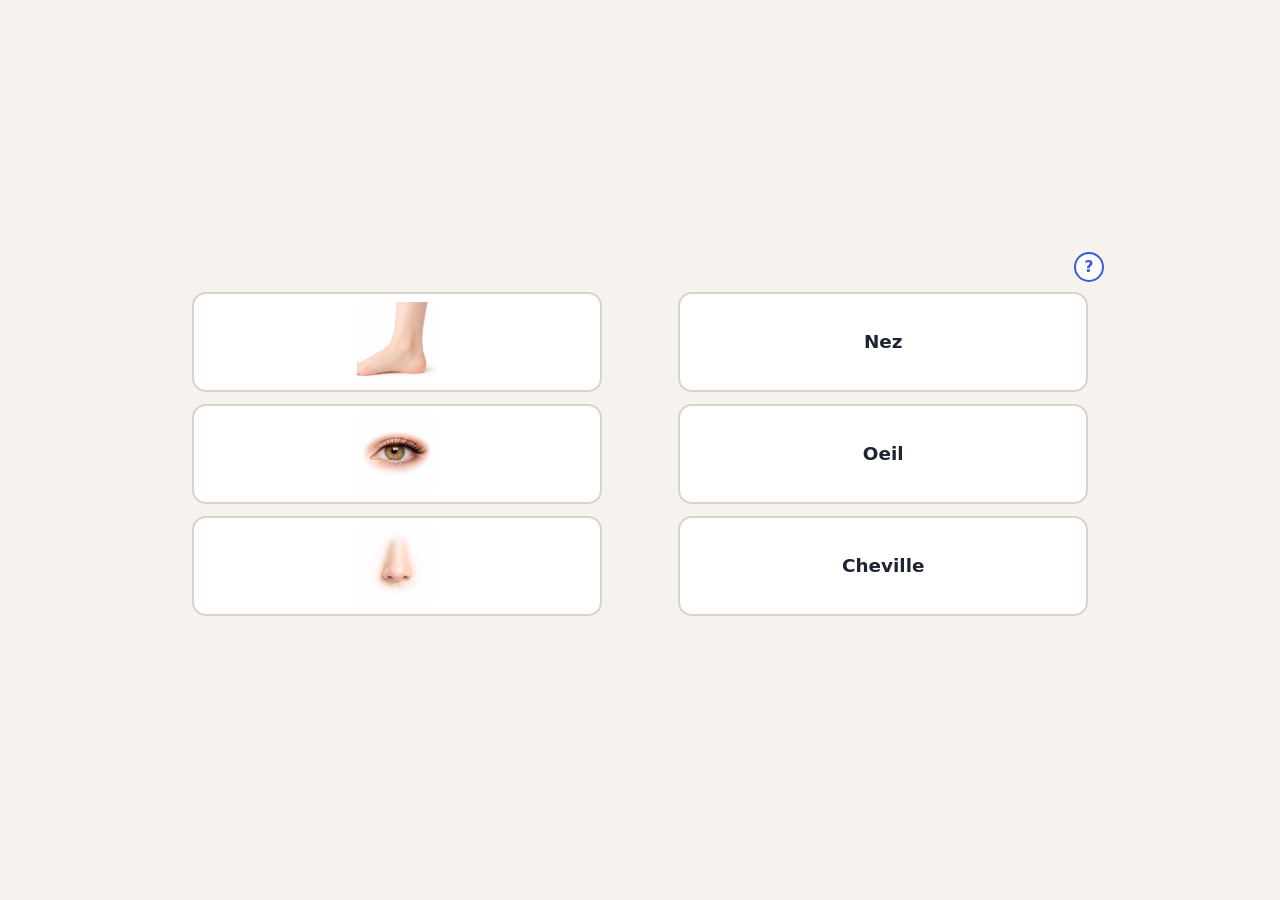
<file: exercices/association/index.html>
<!DOCTYPE html>
<html lang="fr">
<head>
  <meta charset="UTF-8">
  <meta name="viewport" content="width=device-width, initial-scale=1">
  <title>Association image / mot</title>
  <link rel="stylesheet" href="/exercices/association/style.css">
  <link rel="stylesheet" href="/exercices/stylesHeaderExercices.css">
</head>

<body>
  <div id="site-header"></div>
  <main class="exercise-frame">
    <div class="exercise-help">
      <button class="help-button" type="button" aria-label="Afficher les informations de l'exercice" aria-describedby="exercise-help-text">?</button>
      <div id="exercise-help-text" class="help-tooltip" role="tooltip">
        <strong>Associe chaque image à son mot</strong>
        <span>Clique sur une image, puis sur le mot qui lui correspond (ou l'inverse).</span>
      </div>
    </div>

    <section class="answers" aria-label="Réponses trouvées">
      <div id="answers-list" class="answers-list"></div>
    </section>

    <div id="board" class="board">
      <div id="col-images" class="col"></div>
      <div id="col-words" class="col"></div>
    </div>
  </main>

  <button id="next-exercise" class="next-exercise" type="button" aria-label="Recommencer l'exercice" hidden>→</button>

  <script src="/exercices/association/data.js"></script>
  <script src="/generateur/exercise_generator.js"></script>
  <script src="/exercices/association/script.js"></script>

  <script src="/components.js"></script>
</body>
</html>
</file>
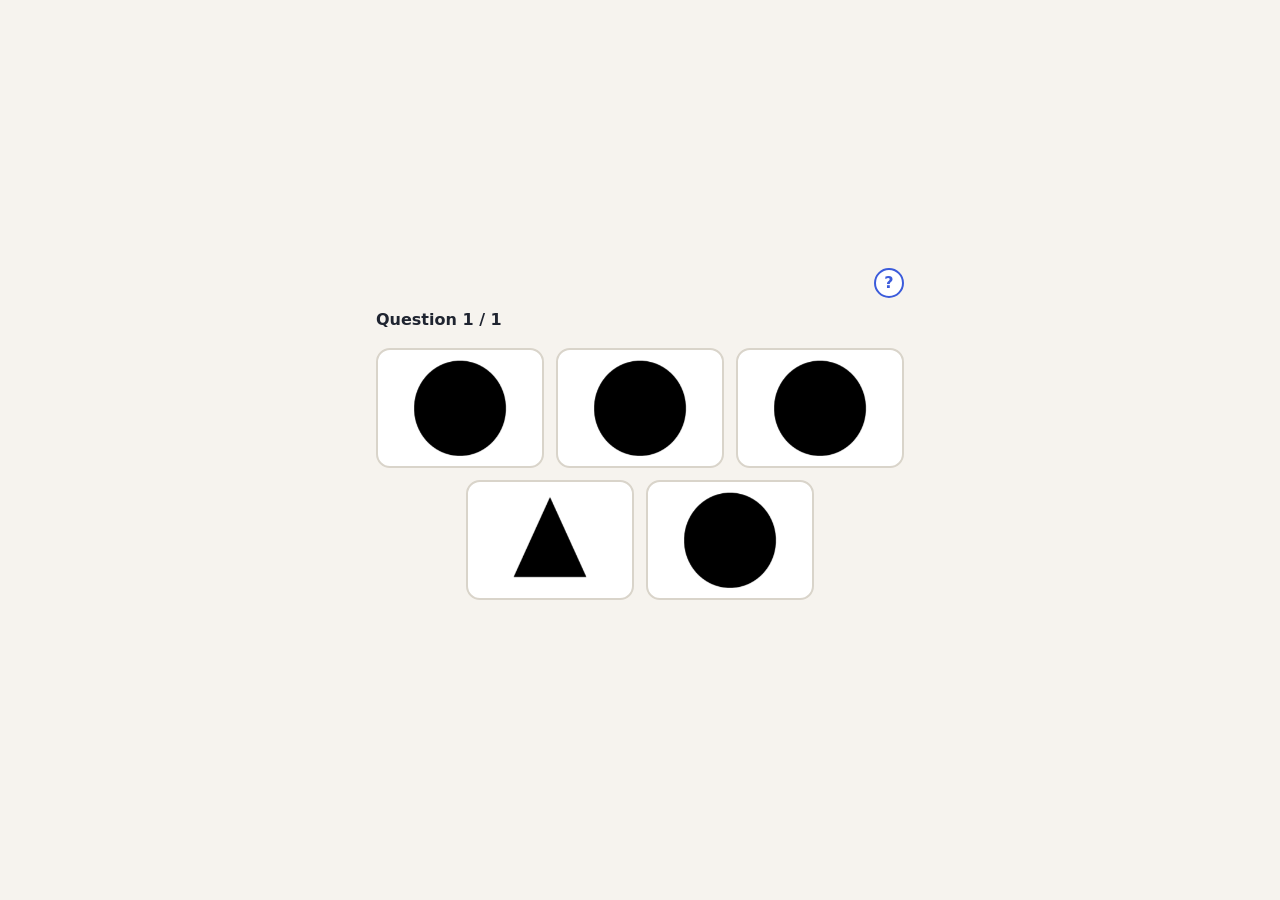
<file: exercices/intrus/index.html>
<!DOCTYPE html>
<html lang="fr">
<head>
  <meta charset="UTF-8">
  <meta name="viewport" content="width=device-width, initial-scale=1">
  <title>Trouve l'intrus</title>
  <link rel="stylesheet" href="/exercices/intrus/style.css">
  <link rel="stylesheet" href="/exercices/stylesHeaderExercices.css">

</head>
<body>
  <div id="site-header"></div>
  <main class="exercise-frame">
    <div class="exercise-help">
      <button class="help-button" type="button" aria-label="Afficher les informations de l'exercice" aria-describedby="exercise-help-text">?</button>
      <div id="exercise-help-text" class="help-tooltip" role="tooltip">
        <strong>Trouve l'intrus</strong>
        <span>Un seul élément n'a pas de lien avec les autres. Lequel&nbsp;?</span>
      </div>
    </div>

    <p id="progress" class="progress">Question 1 / 1</p>
    <div id="choices" class="choices"></div>

    <!-- Annonce vocale pour les lecteurs d'écran (invisible à l'écran) -->
    <p id="sr" class="sr-only" role="status"></p>
  </main>

  <button id="next-exercise" class="next-exercise" type="button" aria-label="Recommencer l'exercice" hidden>→</button>

  <script src="data.js"></script>
  <script src="/generateur/exercise_generator.js"></script>
  <script src="script.js"></script>

  <script src="/components.js"></script>
</body>
</html>
</file>
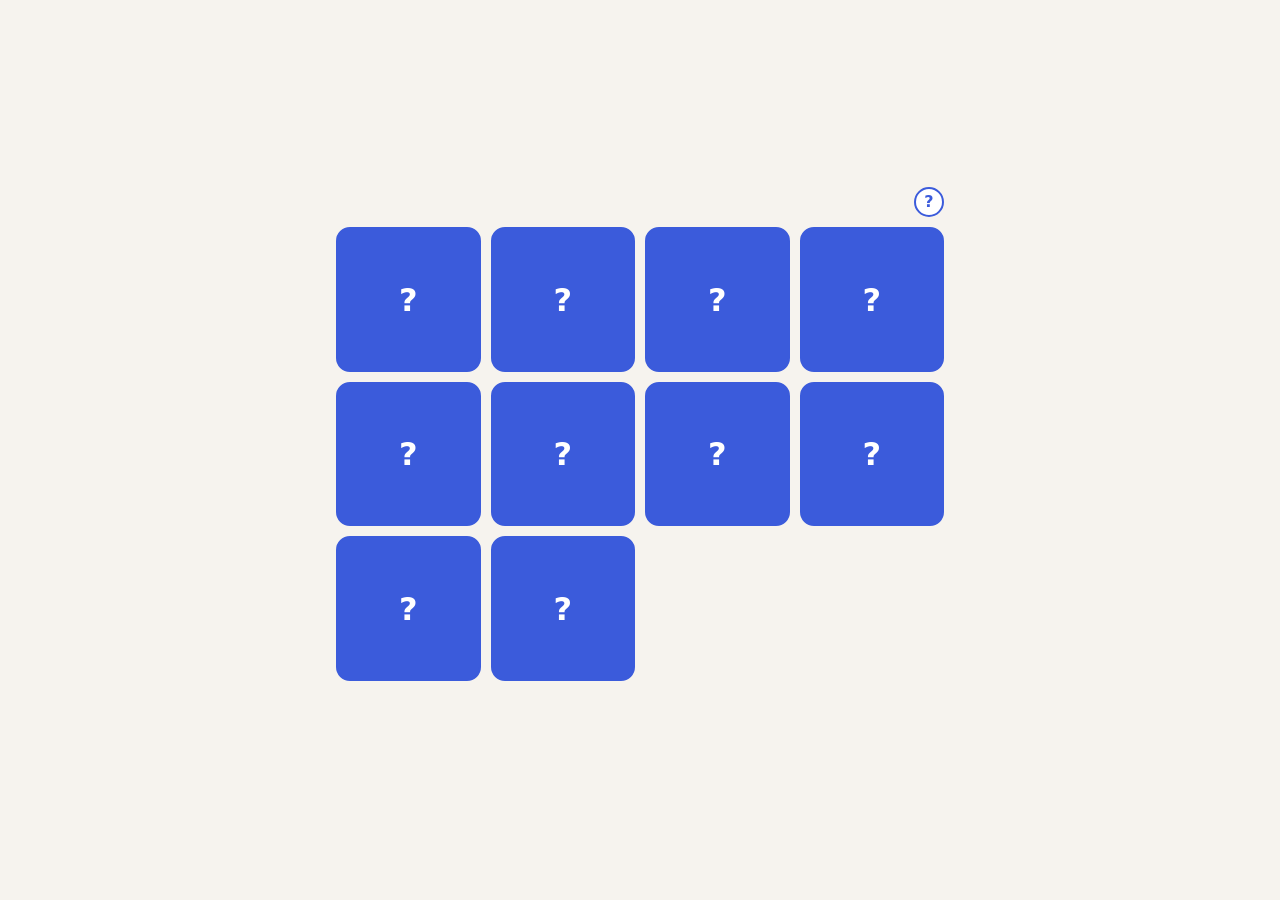
<file: exercices/memory/index.html>
<!DOCTYPE html>
<html lang="fr">
<head>
  <meta charset="UTF-8">
  <meta name="viewport" content="width=device-width, initial-scale=1">
  <title>Memory</title>
  <link rel="stylesheet" href="/exercices/memory/style.css">
  <link rel="stylesheet" href="/exercices/stylesHeaderExercices.css">
</head>

<body>
  <div id="site-header"></div>
  <main class="exercise-frame">
    <div class="exercise-help">
      <button class="help-button" type="button" aria-label="Afficher les informations de l'exercice" aria-describedby="exercise-help-text">?</button>
      <div id="exercise-help-text" class="help-tooltip" role="tooltip">
        <strong>Memory</strong>
        <span>Retrouve les paires&nbsp;: chaque image est associée à son mot.</span>
      </div>
    </div>

    <div id="grid" class="grid"></div>
  </main>

  <button id="next-exercise" class="next-exercise" type="button" aria-label="Recommencer l'exercice" hidden>→</button>

  <script src="data.js"></script>
  <script src="/generateur/exercise_generator.js"></script>
  <script src="script.js"></script>

  <script src="/components.js"></script>
</body>
</html>
</file>
<file: exercices/association/style.css>
:root {
  --bg: #f6f3ee;
  --card: #ffffff;
  --ink: #1f2430;
  --muted: #6b7280;
  --accent: #3b5bdb;
  --ok: #2f9e44;
  --ko: #e03131;
  --radius: 14px;
}
* { box-sizing: border-box; }
body {
  margin: 0;
  font-family: system-ui, -apple-system, "Segoe UI", Roboto, sans-serif;
  background: var(--bg);
  color: var(--ink);
  line-height: 1.5;
}
main {
  width: min(100%, 960px);
  margin-inline: auto;
  padding: 56px clamp(12px, 4vw, 32px) 48px;
}
.exercise-frame {
  position: relative;
  --item-height: clamp(64px, calc((100vh - 220px) / var(--association-rows, 4)), 100px);
  --column-gap: clamp(12px, 6vw, 80px);
}
.exercise-help { position: absolute; top: 16px; right: 16px; z-index: 2; }
.help-button {
  width: 30px; height: 30px; padding: 0;
  border: 2px solid var(--accent); border-radius: 50%;
  background: var(--card); color: var(--accent);
  font: inherit; font-weight: 700; cursor: help;
}
.help-button:hover, .help-button:focus-visible { background: var(--accent); color: #fff; }
.help-button:focus-visible { outline: 3px solid rgb(59 91 219 / .3); outline-offset: 2px; }
.help-tooltip {
  position: absolute; top: calc(100% + 8px); right: 0;
  display: grid; gap: 4px; width: min(280px, calc(100vw - 32px));
  padding: 12px; border: 1px solid #d9d4ca; border-radius: var(--radius);
  background: var(--card); box-shadow: 0 8px 24px rgb(31 36 48 / .15);
  color: var(--ink); opacity: 0; pointer-events: none;
  transform: translateY(-4px); transition: opacity .12s, transform .12s;
}
.help-tooltip span { color: var(--muted); }
.exercise-help:hover .help-tooltip,
.exercise-help:focus-within .help-tooltip {
  opacity: 1; pointer-events: auto; transform: translateY(0);
}

/* Plateau : deux colonnes + calque SVG pour les traits */
.board {
  position: relative;
  display: grid;
  grid-template-columns: repeat(2, minmax(0, 1fr));
  gap: 0 var(--column-gap);
}
.col {
  display: grid;
  grid-auto-rows: var(--item-height);
  gap: 12px;
}

.item {
  font: inherit;
  height: var(--item-height);
  min-width: 0;
  padding: 8px 12px;
  background: var(--card);
  color: var(--ink);
  border: 2px solid #d9d4ca;
  border-radius: var(--radius);
  cursor: pointer;
  display: flex; align-items: center; justify-content: center;
  font-size: clamp(1rem, 3.5vw, 1.15rem); font-weight: 600;
  transition: transform .12s, border-color .12s, box-shadow .12s, background-color .12s;
}
.item.image, .item.word { cursor: grab; touch-action: none; }
.item.image:active, .item.word:active { cursor: grabbing; }
.item:hover:not(:disabled) { border-color: var(--accent); transform: translateY(-1px); }
.item:focus-visible { outline: 3px solid var(--accent); outline-offset: 2px; }
.item img {
  max-height: calc(100%);
  max-width: calc(100% - 16px);
  object-fit: contain;
}
.item .emoji { font-size: 2.2rem; line-height: 1; }

.item.selected { border-color: var(--accent); box-shadow: 0 0 0 4px rgb(59 91 219 / .2); }
.item.done { border-color: var(--c, var(--ok)); border-width: 3px; cursor: default; }
.item.wrong { border-color: var(--ko); animation: shake .4s; }
.item.dragging { opacity: .35; }
.item.drop-target { border-color: var(--accent); background: #eef1ff; }
.drag-ghost {
  position: fixed;
  z-index: 1001;
  margin: 0;
  pointer-events: none;
  opacity: .9;
  transform: rotate(2deg);
}
@keyframes shake {
  25% { transform: translateX(-6px); }
  75% { transform: translateX(6px); }
}

.answers:has(.answers-list:empty) { display: none; }
.answers { margin-bottom: 28px; }
.answers-list { display: grid; gap: 12px; padding-bottom: 24px;}
.answer-pair {
  display: grid;
  grid-template-columns: repeat(2, minmax(0, 1fr));
  gap: 0 var(--column-gap);
}
.answer-pair .item { cursor: default; }

.next-exercise {
  position: fixed;
  right: 24px;
  bottom: 24px;
  z-index: 10;
  width: 52px;
  height: 52px;
  border: 0;
  border-radius: 50%;
  background: var(--accent);
  color: #fff;
  font: inherit;
  font-size: 1.8rem;
  line-height: 1;
  cursor: pointer;
  box-shadow: 0 4px 12px rgb(31 36 48 / .2);
}
.next-exercise:hover { background: #2948b8; transform: translateY(-2px); }
.next-exercise:focus-visible { outline: 3px solid var(--accent); outline-offset: 3px; }

@media (prefers-reduced-motion: reduce) {
  .item, .item.wrong, .help-tooltip, .next-exercise { transition: none; }
}
</file>
<file: exercices/stylesHeaderExercices.css>
@import url("/stylesHeader.css");

body {
    min-height: 100vh;
    display: flex;
    flex-direction: column;
}

body > main {
    width: min(100%, 960px);
    margin-block: auto;
    margin-inline: auto;
}

#site-header {
    position: fixed;
    top: 0;
    left: 0;
    width: 100%;
    height: 24px;
    z-index: 1000;
}

#site-header header {
    position: absolute;
    top: 0;
    left: 0;
    width: 100%;
    transform: translateY(-100%);
    transition: transform 0.3s ease;
}

#site-header:hover header,
#site-header:focus-within header {
    transform: translateY(0);
}

@media (prefers-reduced-motion: reduce) {
    #site-header header {
        transition: none;
    }
}
</file>
<file: exercices/intrus/style.css>
:root {
  --bg: #f6f3ee;
  --card: #ffffff;
  --ink: #1f2430;
  --muted: #6b7280;
  --accent: #3b5bdb;
  --ok: #137925;
  --radius: 14px;
}
* { box-sizing: border-box; }
body {
  margin: 0;
  font-family: system-ui, -apple-system, "Segoe UI", Roboto, sans-serif;
  background: var(--bg);
  color: var(--ink);
  line-height: 1.5;
}
main { max-width: 560px; margin: 0 auto; padding: 56px 16px 48px; }
.exercise-frame { position: relative; }
.exercise-help { position: absolute; top: 16px; right: 16px; z-index: 2; }
.help-button {
  width: 30px; height: 30px; padding: 0;
  border: 2px solid var(--accent); border-radius: 50%;
  background: var(--card); color: var(--accent);
  font: inherit; font-weight: 700; cursor: help;
}
.help-button:hover, .help-button:focus-visible { background: var(--accent); color: #fff; }
.help-button:focus-visible { outline: 3px solid rgb(59 91 219 / .3); outline-offset: 2px; }
.help-tooltip {
  position: absolute; top: calc(100% + 8px); right: 0;
  display: grid; gap: 4px; width: min(280px, calc(100vw - 32px));
  padding: 12px; border: 1px solid #d9d4ca; border-radius: var(--radius);
  background: var(--card); box-shadow: 0 8px 24px rgb(31 36 48 / .15);
  color: var(--ink); opacity: 0; pointer-events: none;
  transform: translateY(-4px); transition: opacity .12s, transform .12s;
}
.help-tooltip span { color: var(--muted); }
.exercise-help:hover .help-tooltip,
.exercise-help:focus-within .help-tooltip {
  opacity: 1; pointer-events: auto; transform: translateY(0);
}
.progress { margin: 0 0 16px; font-weight: 600; }

/* 5 propositions : les lignes se remplissent puis la dernière est centrée */
.choices { display: flex; flex-wrap: wrap; justify-content: center; gap: 12px; }
.choice {
  flex: 0 1 calc(50% - 6px);
  display: flex; align-items: center; justify-content: center;
  font: inherit; font-size: 1.2rem; font-weight: 600;
  min-height: 84px; padding: 10px;
  background: var(--card); color: var(--ink);
  border: 2px solid #d9d4ca; border-radius: var(--radius);
  cursor: pointer;
  transition: transform .12s, border-color .12s;
}
.choice:hover:not(:disabled) { border-color: var(--accent); transform: translateY(-1px); }
.choice:focus-visible { outline: 3px solid var(--accent); outline-offset: 2px; }
.choice:disabled { cursor: default; color: var(--ink); }
.choice img { max-width: 100%; max-height: 96px; object-fit: contain; }

/* Seule la bonne réponse est mise en évidence (couleur + coche : pas que la couleur) */
.choice.correct { border-color: var(--ok); background: #e6f6ea; border-width: 3px; }
.choice.correct::after { color: var(--ok); }

.sr-only {
  position: absolute; width: 1px; height: 1px; margin: -1px; padding: 0;
  overflow: hidden; clip: rect(0 0 0 0); white-space: nowrap; border: 0;
}

.next-exercise {
  position: fixed;
  right: 24px;
  bottom: 24px;
  z-index: 10;
  width: 52px;
  height: 52px;
  border: 0;
  border-radius: 50%;
  background: var(--accent);
  color: #fff;
  font: inherit;
  font-size: 1.8rem;
  line-height: 1;
  cursor: pointer;
  box-shadow: 0 4px 12px rgb(31 36 48 / .2);
}
.next-exercise:hover { background: #2948b8; transform: translateY(-2px); }
.next-exercise:focus-visible { outline: 3px solid var(--accent); outline-offset: 3px; }

@media (max-width: 380px) { .choice { flex-basis: 100%; } }
@media (min-width: 560px) { .choice { flex-basis: calc(33.333% - 8px); } }
@media (prefers-reduced-motion: reduce) {
  .choice, .help-tooltip, .next-exercise { transition: none; }
}
</file>
<file: exercices/memory/style.css>
:root {
  --bg: #f6f3ee;
  --card: #ffffff;
  --ink: #1f2430;
  --muted: #6b7280;
  --accent: #3b5bdb;
  --ok: #2f9e44;
  --ko: #e03131;
  --radius: 14px;
}
* { box-sizing: border-box; }
body {
  margin: 0;
  font-family: system-ui, -apple-system, "Segoe UI", Roboto, sans-serif;
  background: var(--bg);
  color: var(--ink);
  line-height: 1.5;
}
main { max-width: 640px; margin: 0 auto; padding: 56px 16px 48px; }
.exercise-frame { position: relative; }
.exercise-help { position: absolute; top: 16px; right: 16px; z-index: 2; }
.help-button {
  width: 30px; height: 30px; padding: 0;
  border: 2px solid var(--accent); border-radius: 50%;
  background: var(--card); color: var(--accent);
  font: inherit; font-weight: 700; cursor: help;
}
.help-button:hover, .help-button:focus-visible { background: var(--accent); color: #fff; }
.help-button:focus-visible { outline: 3px solid rgb(59 91 219 / .3); outline-offset: 2px; }
.help-tooltip {
  position: absolute; top: calc(100% + 8px); right: 0;
  display: grid; gap: 4px; width: min(280px, calc(100vw - 32px));
  padding: 12px; border: 1px solid #d9d4ca; border-radius: var(--radius);
  background: var(--card); box-shadow: 0 8px 24px rgb(31 36 48 / .15);
  color: var(--ink); opacity: 0; pointer-events: none;
  transform: translateY(-4px); transition: opacity .12s, transform .12s;
}
.help-tooltip span { color: var(--muted); }
.exercise-help:hover .help-tooltip,
.exercise-help:focus-within .help-tooltip {
  opacity: 1; pointer-events: auto; transform: translateY(0);
}

/* Grille de cartes */
.grid {
  display: grid;
  grid-template-columns: repeat(var(--cols, 4), 1fr);
  gap: 10px;
}
.card {
  padding: 0; border: 0; background: none; cursor: pointer;
  aspect-ratio: 1; perspective: 700px; font: inherit;
}
.card:focus-visible { outline: 3px solid var(--accent); outline-offset: 3px; border-radius: var(--radius); }

/* Retournement 3D en CSS pur */
.inner {
  position: relative; display: block; width: 100%; height: 100%;
  transform-style: preserve-3d;
  transition: transform .45s;
}
.card.flipped .inner, .card.matched .inner { transform: rotateY(180deg); }

.face {
  position: absolute; inset: 0;
  display: flex; align-items: center; justify-content: center;
  border-radius: var(--radius);
  backface-visibility: hidden;
  -webkit-backface-visibility: hidden;
  border: 2px solid #d9d4ca;
  text-align: center; padding: 4px;
  overflow: hidden;
}
.back {
  background: var(--accent); color: #fff;
  font-size: 2rem; font-weight: 700; border-color: var(--accent);
}
.front {
  background: var(--card); transform: rotateY(180deg);
  font-size: clamp(.95rem, 3.6vw, 1.25rem); font-weight: 600;
}
.front.emoji { font-size: clamp(2rem, 9vw, 3rem); }
.front img { max-width: 100%; max-height: 100%; object-fit: contain; }
.card.matched .front { border-color: var(--ok); background: #e6f6ea; }
.card.matched { visibility: hidden; pointer-events: none; }
.card.matched.result-card { visibility: visible; }

.next-exercise {
  position: fixed;
  right: 24px;
  bottom: 24px;
  z-index: 10;
  width: 52px;
  height: 52px;
  border: 0;
  border-radius: 50%;
  background: var(--accent);
  color: #fff;
  font: inherit;
  font-size: 1.8rem;
  line-height: 1;
  cursor: pointer;
  box-shadow: 0 4px 12px rgb(31 36 48 / .2);
}
.next-exercise:hover { background: #2948b8; transform: translateY(-2px); }
.next-exercise:focus-visible { outline: 3px solid var(--accent); outline-offset: 3px; }

@media (prefers-reduced-motion: reduce) {
  .inner, .help-tooltip, .next-exercise { transition: none; }
}
</file>
